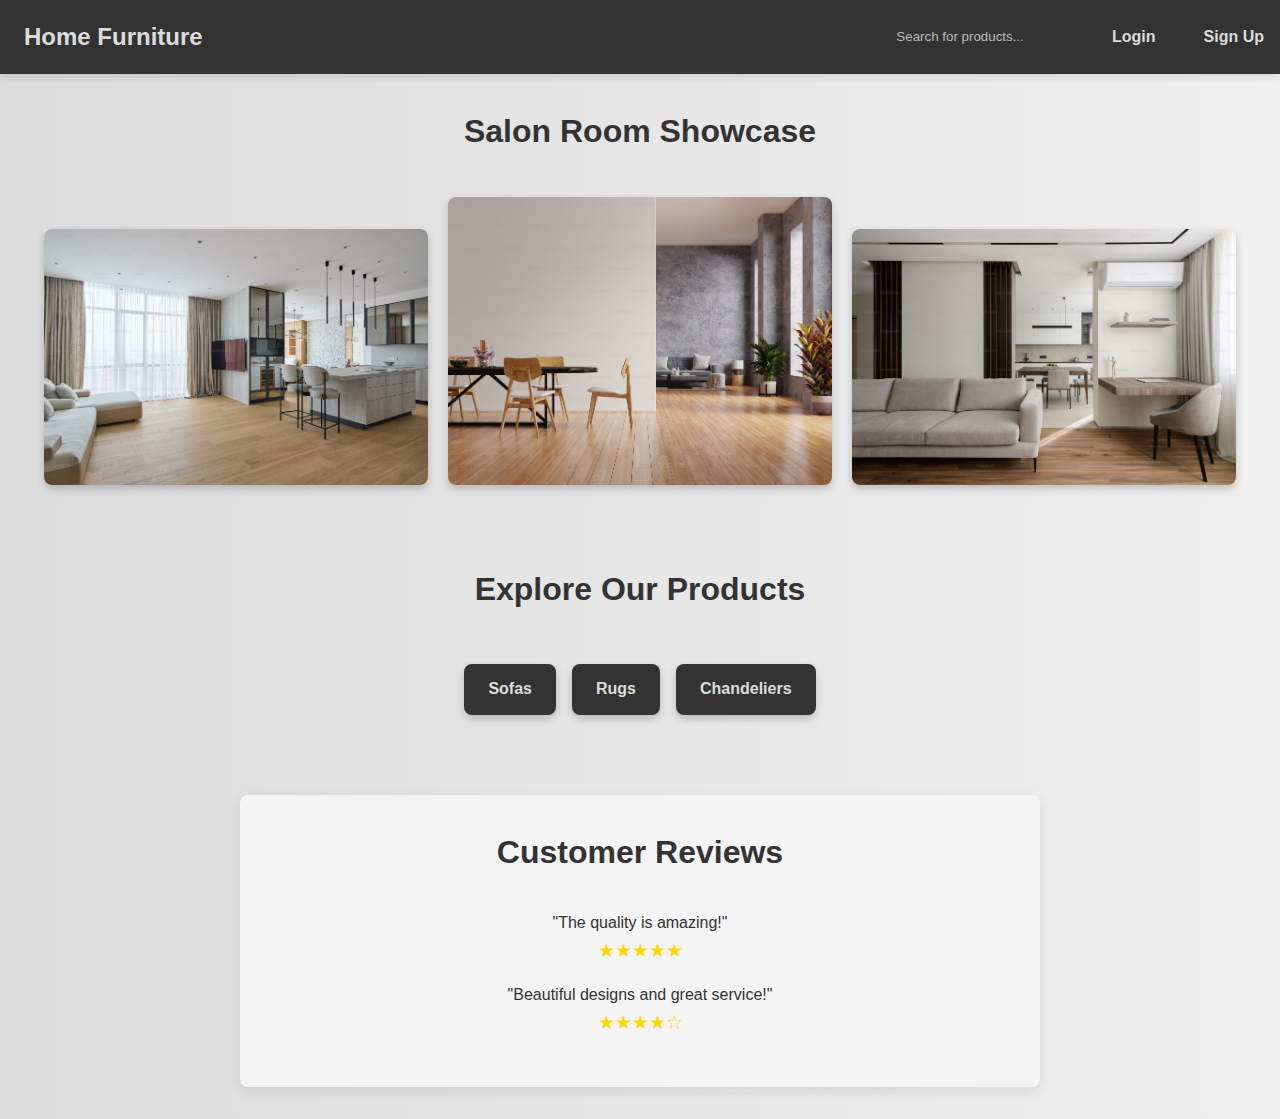
<file: index.html>
<!DOCTYPE html>
<html lang="en">
<head>
    <meta charset="UTF-8">
    <meta name="viewport" content="width=device-width, initial-scale=1.0">
    <title>Home Furniture</title>
    <link rel="stylesheet" href="styles.css">
</head>
<body>
    <!-- Navbar -->
    <header>
        <nav>
            <h1>Home Furniture</h1>
            <input type="text" placeholder="Search for products..." id="search-bar">
            <a href="login.html">Login</a>
            <a href="signup.html">Sign Up</a>
        </nav>
    </header>

    <!-- Carousel Section -->
    <section id="carousel">
        <h2>Salon Room Showcase</h2>
        <div class="carousel">
            <img src="salon1.jpg" alt="Salon Room 1">
            <img src="salon2.jpg" alt="Salon Room 2">
            <img src="salon3.jpg" alt="Salon Room 3">
        </div>
    </section>

    <!-- Product Links Section -->
    <section id="products">
        <h2>Explore Our Products</h2>
        <div class="product-category">
            <a href="sofas.html" class="product-link">Sofas</a>
            <a href="rugs.html" class="product-link">Rugs</a>
            <a href="chandeliers.html" class="product-link">Chandeliers</a>
        </div>
    </section>

    <!-- Customer Reviews Section -->
    <section id="reviews">
        <h2>Customer Reviews</h2>
        <div class="review">
            <p>"The quality is amazing!"</p>
            <div class="star-rating">&#9733;&#9733;&#9733;&#9733;&#9733;</div>
        </div>
        <div class="review">
            <p>"Beautiful designs and great service!"</p>
            <div class="star-rating">&#9733;&#9733;&#9733;&#9733;&#9734;</div>
        </div>
    </section>
</body>
</html>
</file>
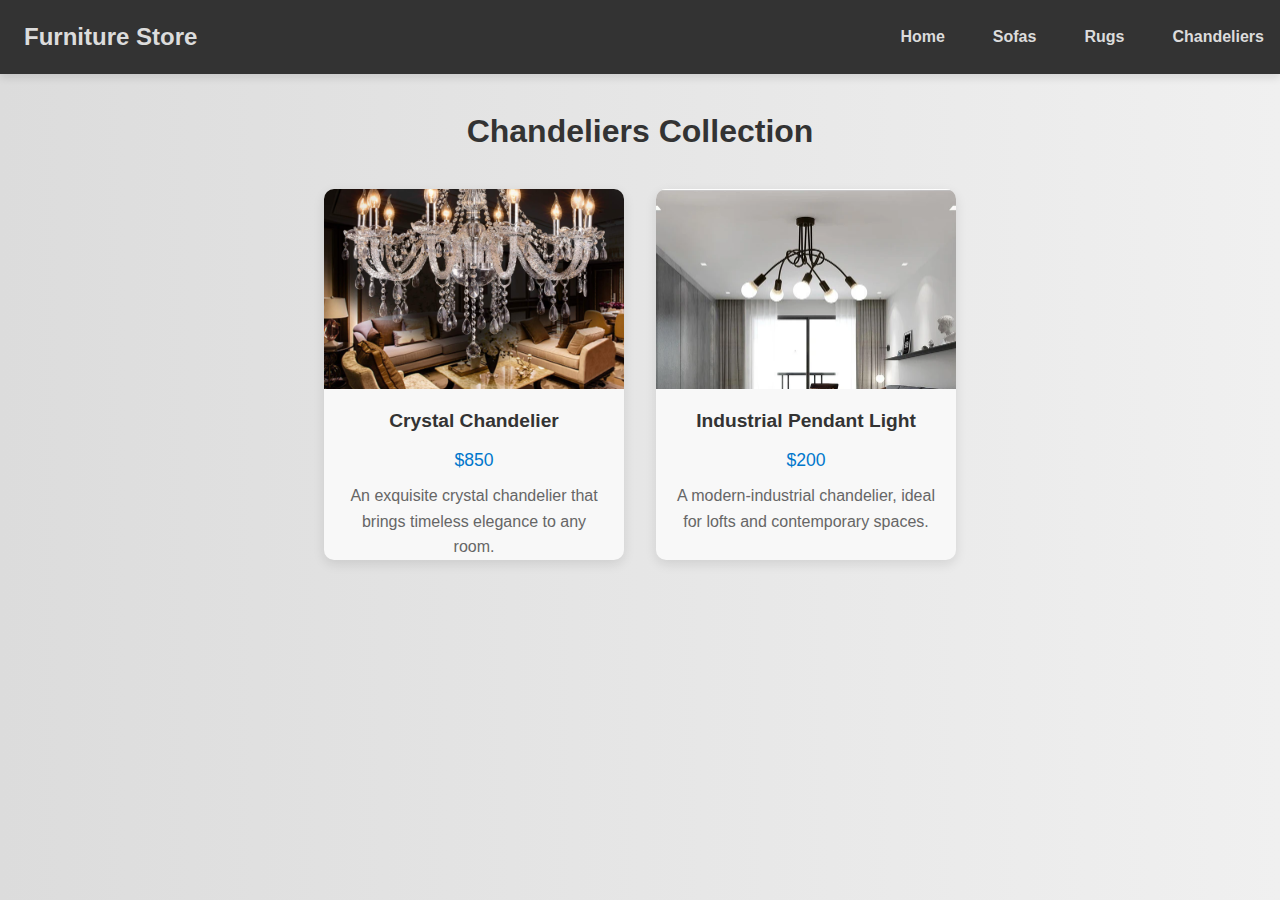
<file: chandeliers.html>
<!DOCTYPE html>
<html lang="en">
<head>
    <meta charset="UTF-8">
    <meta name="viewport" content="width=device-width, initial-scale=1.0">
    <title>Sofas</title>
    <link rel="stylesheet" href="styles.css">
</head>
<body>
    <header>
        <nav>
            <h1>Furniture Store</h1>
            <a href="index.html">Home</a>
            <a href="sofas.html">Sofas</a>
            <a href="rugs.html">Rugs</a>
            <a href="chandeliers.html">Chandeliers</a>
        </nav>
    </header>
    <main>
        <h2>Chandeliers Collection</h2>
        <div class="product-grid">
            <div class="product-card">
                <img src="chandelier1.jpg" alt="Chandelier 1">
                <h3>Crystal Chandelier</h3>
                <p class="price">$850</p>
                <p>An exquisite crystal chandelier that brings timeless elegance to any room.</p>
            </div>
            <div class="product-card">
                <img src="chandelier2.jpg" alt="Chandelier 2">
                <h3>Industrial Pendant Light</h3>
                <p class="price">$200</p>
                <p>A modern-industrial chandelier, ideal for lofts and contemporary spaces.</p>
            </div>
            <!-- Add more products here -->
        </div>
    </main>
</body>
</html>
</file>
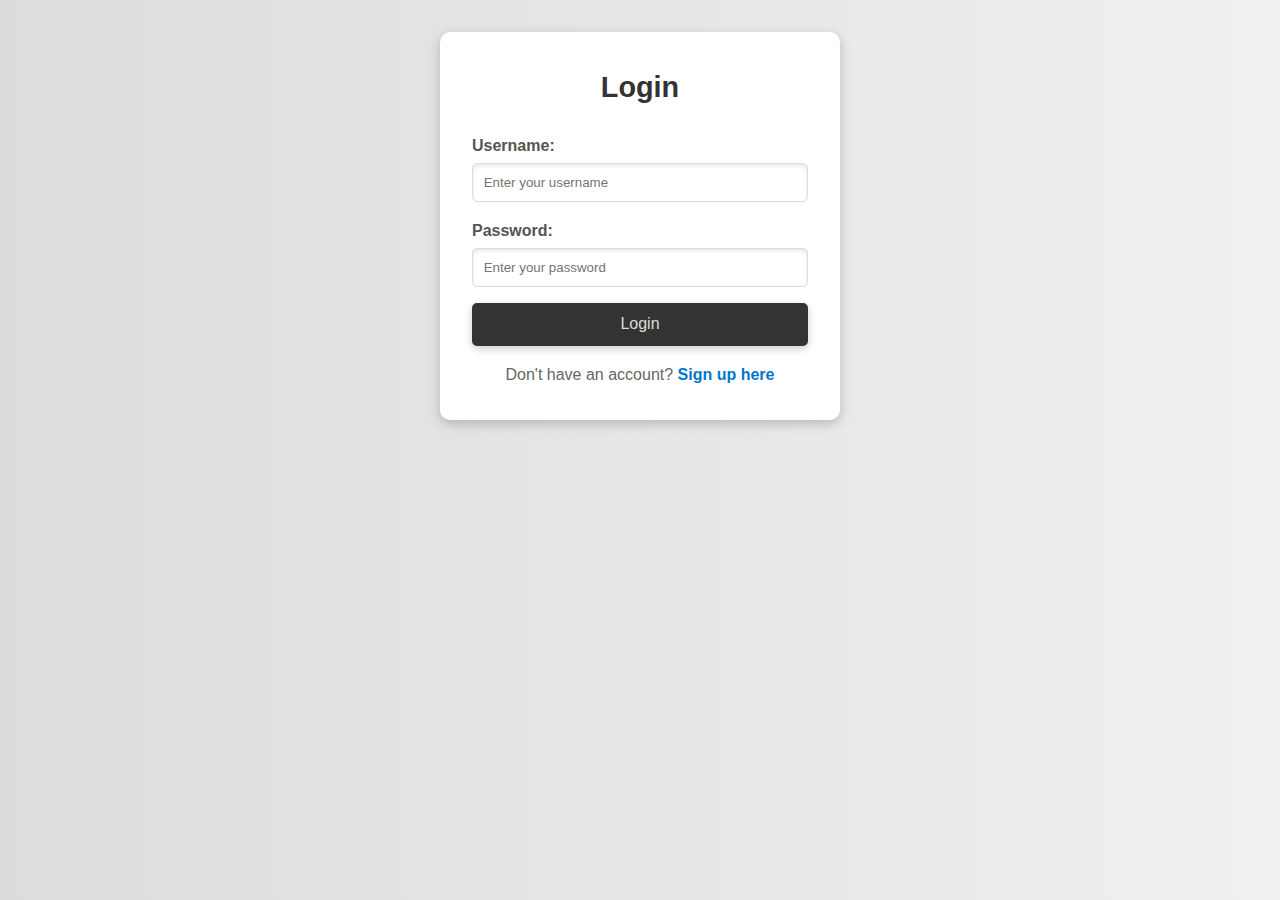
<file: login.html>
<!DOCTYPE html>
<html lang="en">
<head>
    <meta charset="UTF-8">
    <meta name="viewport" content="width=device-width, initial-scale=1.0">
    <title>Login</title>
    <link rel="stylesheet" href="styles.css">
</head>
<body>
    <div class="form-container">
        <h2>Login</h2>
        <form action="#" method="post">
            <label for="username">Username:</label>
            <input type="text" id="username" name="username" required placeholder="Enter your username">
            
            <label for="password">Password:</label>
            <input type="password" id="password" name="password" required placeholder="Enter your password">
            
            <button type="submit">Login</button>
            <p>Don't have an account? <a href="signup.html">Sign up here</a></p>
        </form>
    </div>
</body>
</html>
</file>
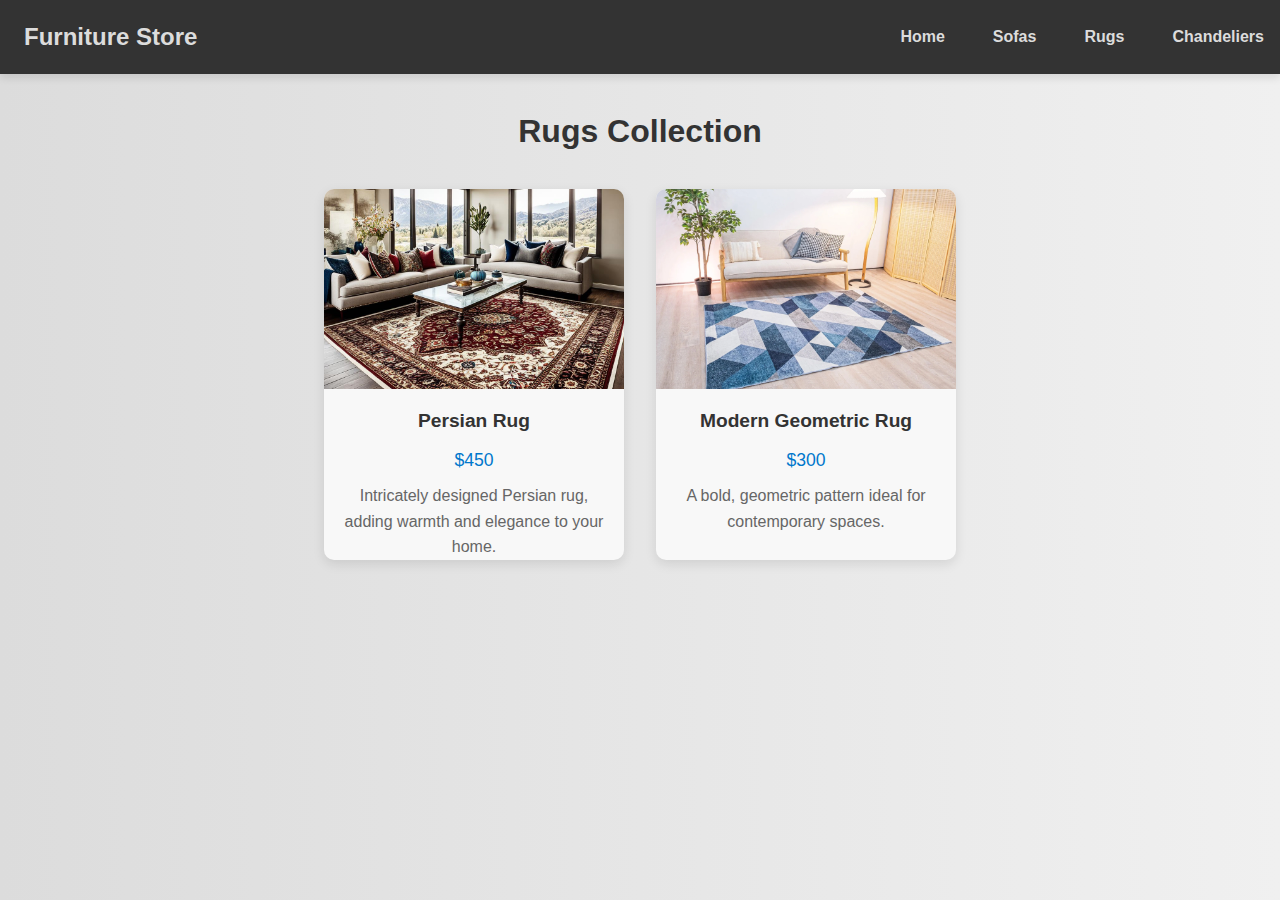
<file: rugs.html>
<!DOCTYPE html>
<html lang="en">
<head>
    <meta charset="UTF-8">
    <meta name="viewport" content="width=device-width, initial-scale=1.0">
    <title>Sofas</title>
    <link rel="stylesheet" href="styles.css">
</head>
<body>
    <header>
        <nav>
            <h1>Furniture Store</h1>
            <a href="index.html">Home</a>
            <a href="sofas.html">Sofas</a>
            <a href="rugs.html">Rugs</a>
            <a href="chandeliers.html">Chandeliers</a>
        </nav>
    </header>
    <main>
        <h2>Rugs Collection</h2>
        <div class="product-grid">
            <div class="product-card">
                <img src="rug1.jpg" alt="Rug 1">
                <h3>Persian Rug</h3>
                <p class="price">$450</p>
                <p>Intricately designed Persian rug, adding warmth and elegance to your home.</p>
            </div>
            <div class="product-card">
                <img src="rug2.jpg" alt="Rug 2">
                <h3>Modern Geometric Rug</h3>
                <p class="price">$300</p>
                <p>A bold, geometric pattern ideal for contemporary spaces.</p>
            </div>
            <!-- Add more products here -->
        </div>
    </main>
    
</body>
</html>
</file>
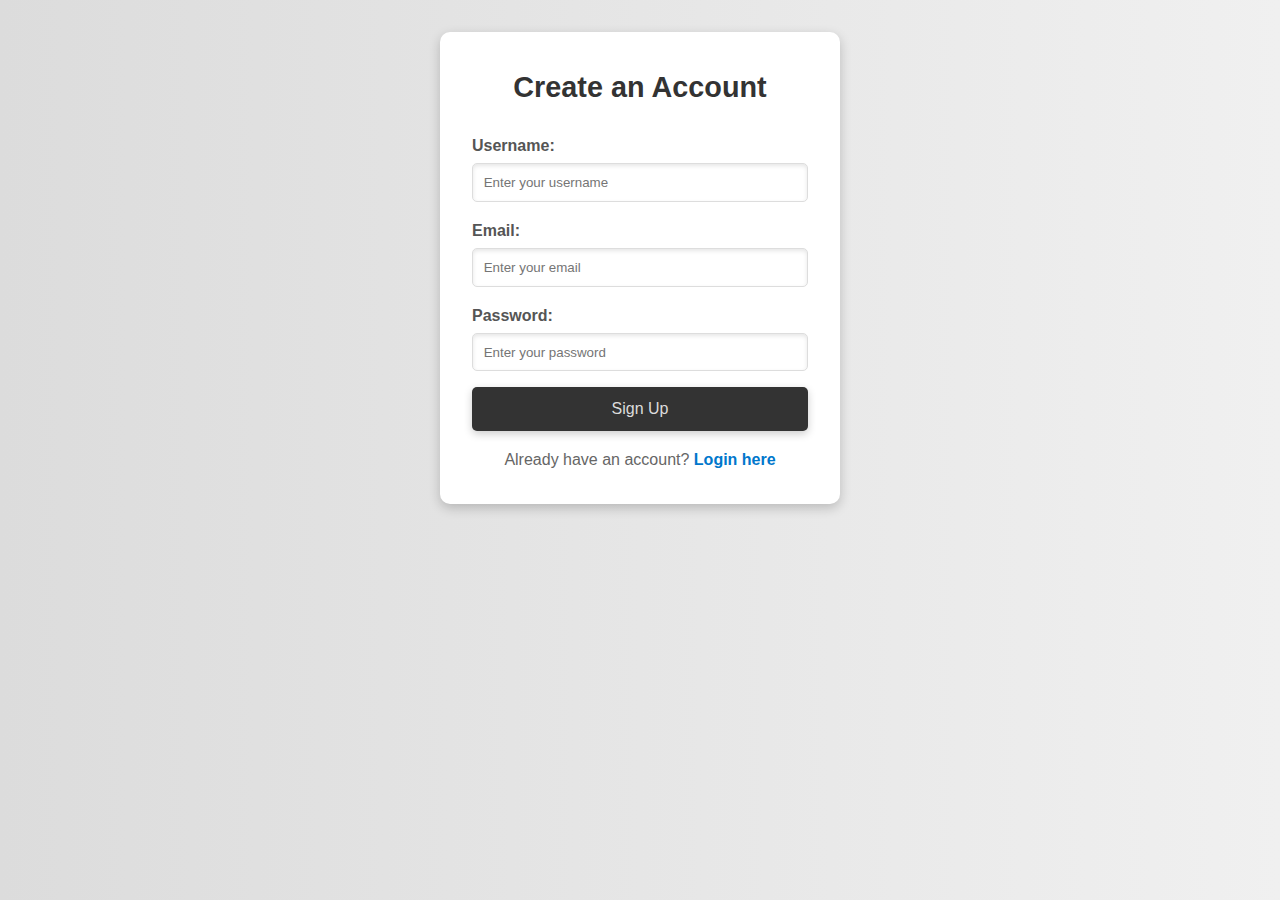
<file: signup.html>
<!DOCTYPE html>
<html lang="en">
<head>
    <meta charset="UTF-8">
    <meta name="viewport" content="width=device-width, initial-scale=1.0">
    <title>Sign Up</title>
    <link rel="stylesheet" href="styles.css">
</head>
<body>
    <div class="form-container">
        <h2>Create an Account</h2>
        <form action="#" method="post">
            <label for="username">Username:</label>
            <input type="text" id="username" name="username" required placeholder="Enter your username">
            
            <label for="email">Email:</label>
            <input type="email" id="email" name="email" required placeholder="Enter your email">
            
            <label for="password">Password:</label>
            <input type="password" id="password" name="password" required placeholder="Enter your password">
            
            <button type="submit">Sign Up</button>
            <p>Already have an account? <a href="login.html">Login here</a></p>
        </form>
    </div>
</body>
</html>
</file>
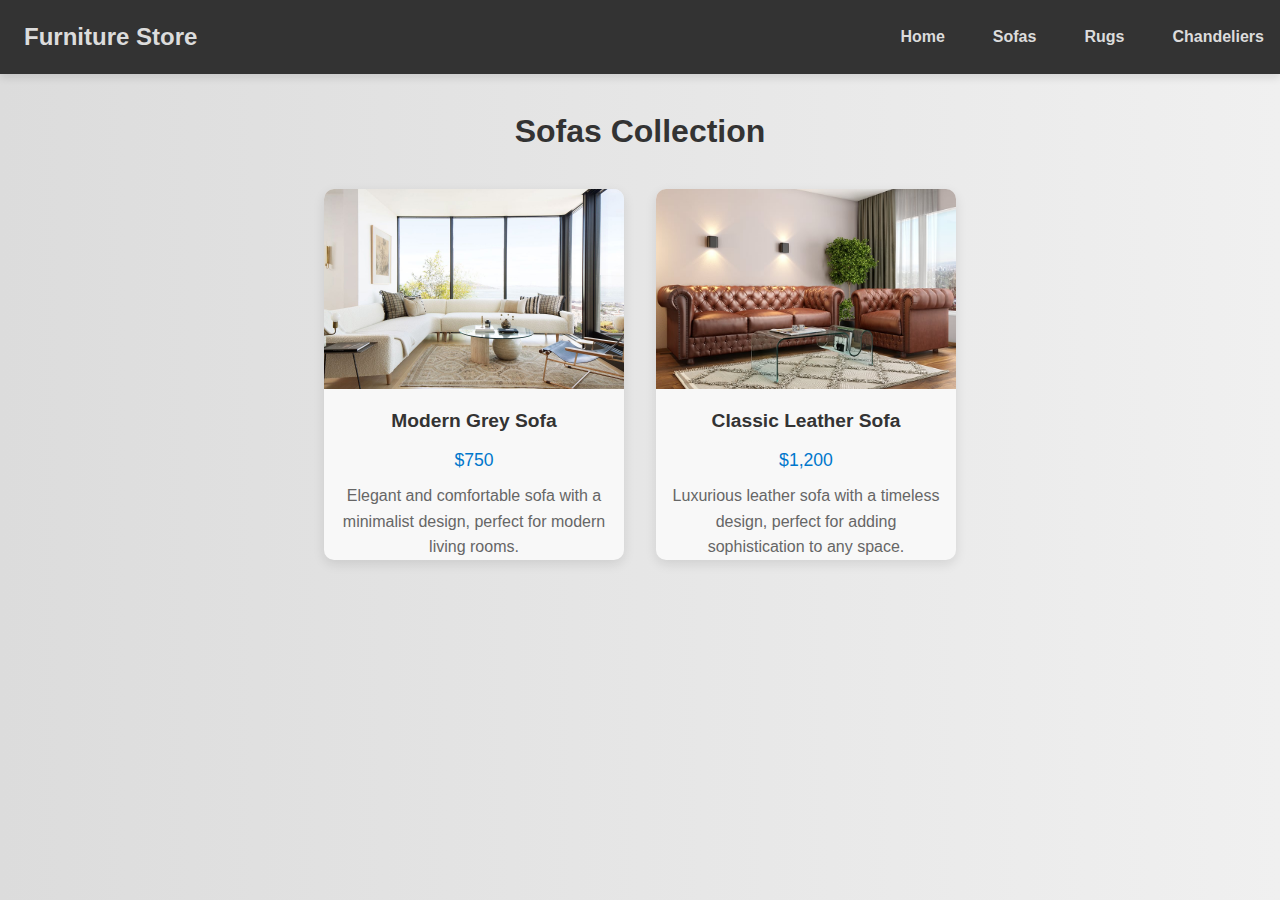
<file: sofas.html>
<!DOCTYPE html>
<html lang="en">
<head>
    <meta charset="UTF-8">
    <meta name="viewport" content="width=device-width, initial-scale=1.0">
    <title>Sofas</title>
    <link rel="stylesheet" href="styles.css">
</head>
<body>
    <header>
        <nav>
            <h1>Furniture Store</h1>
            <a href="index.html">Home</a>
            <a href="sofas.html">Sofas</a>
            <a href="rugs.html">Rugs</a>
            <a href="chandeliers.html">Chandeliers</a>
        </nav>
    </header>
    <main>
        <h2>Sofas Collection</h2>
        <div class="product-grid">
            <div class="product-card">
                <img src="sofa1.jpg" alt="Sofa 1">
                <h3>Modern Grey Sofa</h3>
                <p class="price">$750</p>
                <p>Elegant and comfortable sofa with a minimalist design, perfect for modern living rooms.</p>
            </div>
            <div class="product-card">
                <img src="sofa2.jpg" alt="Sofa 2">
                <h3>Classic Leather Sofa</h3>
                <p class="price">$1,200</p>
                <p>Luxurious leather sofa with a timeless design, perfect for adding sophistication to any space.</p>
            </div>
            <!-- Add more products here -->
        </div>
    </main>
</body>
</html>
</file>
<file: styles.css>
* {
    margin: 0;
    padding: 0;
    box-sizing: border-box;
}

body {
    font-family: 'Arial', sans-serif;
    color: #333;
    background: linear-gradient(to right, #dcdcdc, #f0f0f0); 
    display: flex;
    flex-direction: column;
    align-items: center;
    min-height: 100vh;
    line-height: 1.6;
}


header {
    width: 100%;
    background: #333; 
    color: #dcdcdc; 
    padding: 1em 0;
    text-align: center;
    box-shadow: 0 4px 8px rgba(0, 0, 0, 0.1);
}

header nav {
    display: flex;
    align-items: center;
    justify-content: center;
    gap: 1em;
}

header h1 {
    font-size: 1.5em;
    font-weight: bold;
    margin-right: auto;
    padding: 0 1em;
}

nav a {
    color: #dcdcdc; 
    padding: 0.5em 1em;
    text-decoration: none;
    font-weight: bold;
    border-radius: 5px;
    transition: background 0.3s;
}

nav a:hover {
    background: rgba(255, 255, 255, 0.2);
}


#search-bar {
    padding: 0.5em;
    border: none;
    border-radius: 5px;
    outline: none;
    background: #333; 
    color: #dcdcdc; 
    transition: box-shadow 0.3s;
}

#search-bar::placeholder {
    color: #bbb; 
}

#search-bar:focus {
    box-shadow: 0 0 5px rgba(220, 220, 220, 0.5);
}


#carousel {
    text-align: center;
    margin: 2em 0;
}

.carousel img {
    width: 30%;
    max-width: 500px;
    margin: 0.5em;
    border-radius: 8px;
    transition: transform 0.3s, box-shadow 0.3s;
    box-shadow: 0 4px 8px rgba(0, 0, 0, 0.2);
}

.carousel img:hover {
    transform: scale(1.05);
    box-shadow: 0 8px 16px rgba(0, 0, 0, 0.3);
}


#products {
    text-align: center;
    margin: 2em 0;
}

.product-category {
    display: flex;
    flex-wrap: wrap;
    gap: 1em;
    justify-content: center;
    padding: 1em;
}

.product-link {
    padding: 0.8em 1.5em;
    background: #333; 
    color: #dcdcdc; 
    border-radius: 8px;
    text-decoration: none;
    font-weight: bold;
    transition: background 0.3s, transform 0.3s;
    box-shadow: 0 4px 8px rgba(0, 0, 0, 0.2);
}

.product-link:hover {
    background: #555; 
    transform: scale(1.05);
}

#reviews {
    width: 90%;
    max-width: 800px;
    background: #f4f4f4; 
    padding: 2em;
    border-radius: 8px;
    box-shadow: 0 4px 12px rgba(0, 0, 0, 0.1);
    margin: 2em 0;
    text-align: center;
}

.review {
    margin: 1em 0;
}

.star-rating {
    color: #ffd700;
    font-size: 1.2em;
}

.form-container {
    width: 100%;
    max-width: 400px;
    padding: 2em;
    background: #ffffff;
    border-radius: 10px;
    box-shadow: 0 4px 12px rgba(0, 0, 0, 0.2);
    margin: 2em 0;
    text-align: center;
}

.form-container h2 {
    color: #333;
    font-size: 1.8em;
    margin-bottom: 0.8em;
}

.form-container label {
    display: block;
    text-align: left;
    font-weight: bold;
    margin-bottom: 0.3em;
    color: #555;
}

.form-container input {
    width: 100%;
    padding: 0.8em;
    margin-bottom: 1.2em;
    border: 1px solid #ddd;
    border-radius: 5px;
    outline: none;
    transition: border-color 0.3s, box-shadow 0.3s;
    box-shadow: inset 0 2px 4px rgba(0, 0, 0, 0.1);
}

.form-container input:focus {
    border-color: #333; 
    box-shadow: 0 0 5px rgba(0, 0, 0, 0.5);
}

.form-container button {
    width: 100%;
    padding: 0.8em;
    background-color: #333; 
    color: #dcdcdc; 
    border: none;
    border-radius: 5px;
    cursor: pointer;
    font-size: 1em;
    transition: background-color 0.3s, transform 0.3s;
    box-shadow: 0 3px 8px rgba(0, 0, 0, 0.2);
}

.form-container button:hover {
    background-color: #555; 
    transform: scale(1.05);
}

.form-container p {
    margin-top: 1em;
    color: #666;
}

.form-container a {
    color: #0077cc;
    text-decoration: none;
    font-weight: bold;
}

.form-container a:hover {
    text-decoration: underline;
}


main {
    width: 100%;
    max-width: 1200px;
    padding: 2em 1em;
    text-align: center;
}

h2 {
    margin-bottom: 1em;
    color: #333; 
    font-size: 2em;
}

.product-grid {
    display :flex;
    flex-wrap: wrap;
    gap: 2em;
    justify-content: center;
}

.product-card {
    background: #f8f8f8; 
    border-radius: 10px;
    box-shadow: 0 4px 12px rgba(0, 0, 0, 0.1);
    overflow: hidden;
    width: 300px;
    transition: transform 0.3s, box-shadow 0.3s;
}

.product-card:hover {
    transform: translateY(-5px);
    box-shadow: 0 8px 16px rgba(0, 0, 0, 0.2);
}

.product-card img {
    width: 100%;
    height: 200px;
    object-fit: cover;
    transition: transform 0.3s;
}

.product-card:hover img {
    transform: scale(1.05);
}

.product-card h3 {
    font-size: 1.2em;
    margin: 0.5em;
    color: #333; 
}

.product-card .price {
    font-size: 1.1em;
    color: #0077cc; 
    margin: 0.5em 0;
}

.product-card p {
    padding: 0 1em;
    color: #666;
}

@media (max-width: 768px) {
    .product-grid {
        flex-direction: row;
        gap: 1.5em;
    }
}
</file>
